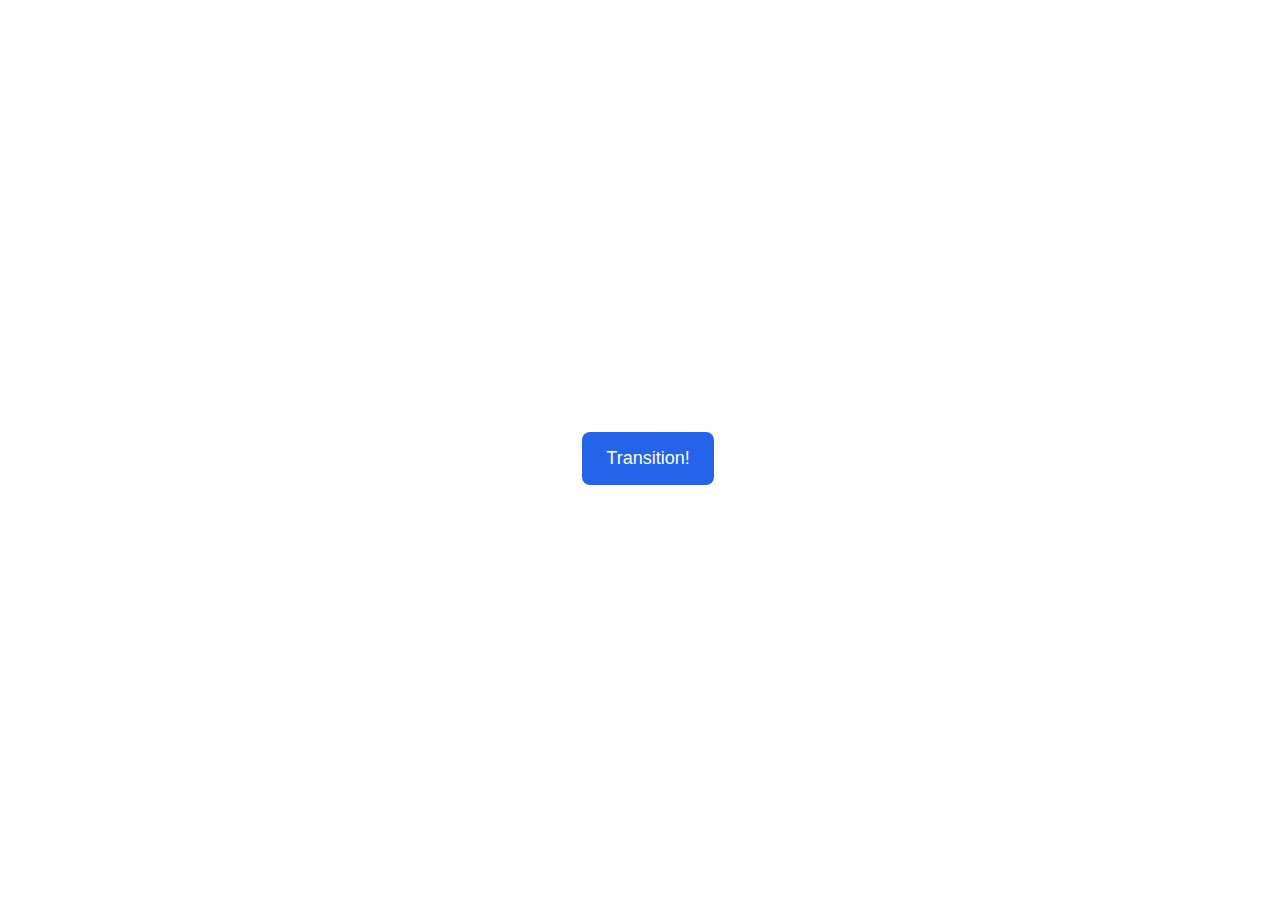
<file: animation/01-button-hover/index.html>
<!DOCTYPE html>
<html lang="en">
  <head>
    <meta charset="UTF-8" />
    <meta http-equiv="X-UA-Compatible" content="IE=edge" />
    <meta name="viewport" content="width=device-width, initial-scale=1.0" />
    <title>Button Hover</title>
    <link rel="stylesheet" href="style.css" />
  </head>
  <body>
    <div id="transition-container">
      <button class="hover">Transition!</button>
    </div>
  </body>
</html>
</file>
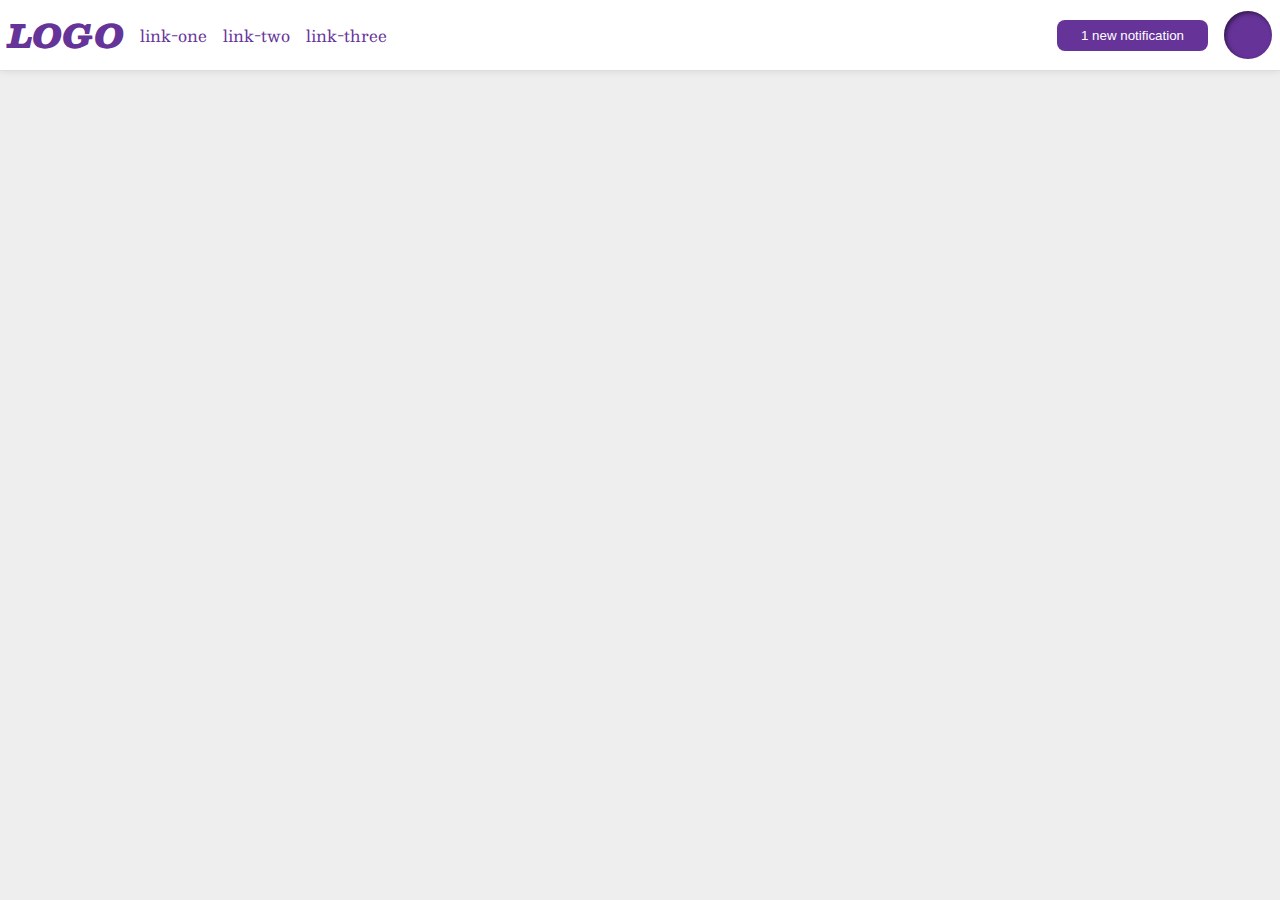
<file: flex/03-flex-header-2/index.html>
<!DOCTYPE html>
<html lang="en">
  <head>
    <meta charset="UTF-8">
    <meta http-equiv="X-UA-Compatible" content="IE=edge">
    <meta name="viewport" content="width=device-width, initial-scale=1.0">
    <title>Flex Header 2</title>
    <link rel="stylesheet" href="style.css">
  </head>
  <body>
    <div class="header">
      <div class="link-wrapper">
        <div class="logo">
          LOGO
        </div>
        <ul class="links">
          <li><a href="google.com">link-one</a></li>
          <li><a href="google.com">link-two</a></li>
          <li><a href="google.com">link-three</a></li>
        </ul>
      </div>
      <div class="interaction">
        <button class="notifications">
          1 new notification
        </button>
        <div class="profile-image"></div>
      </div>
    </div>
  </body>
</html>
</file>
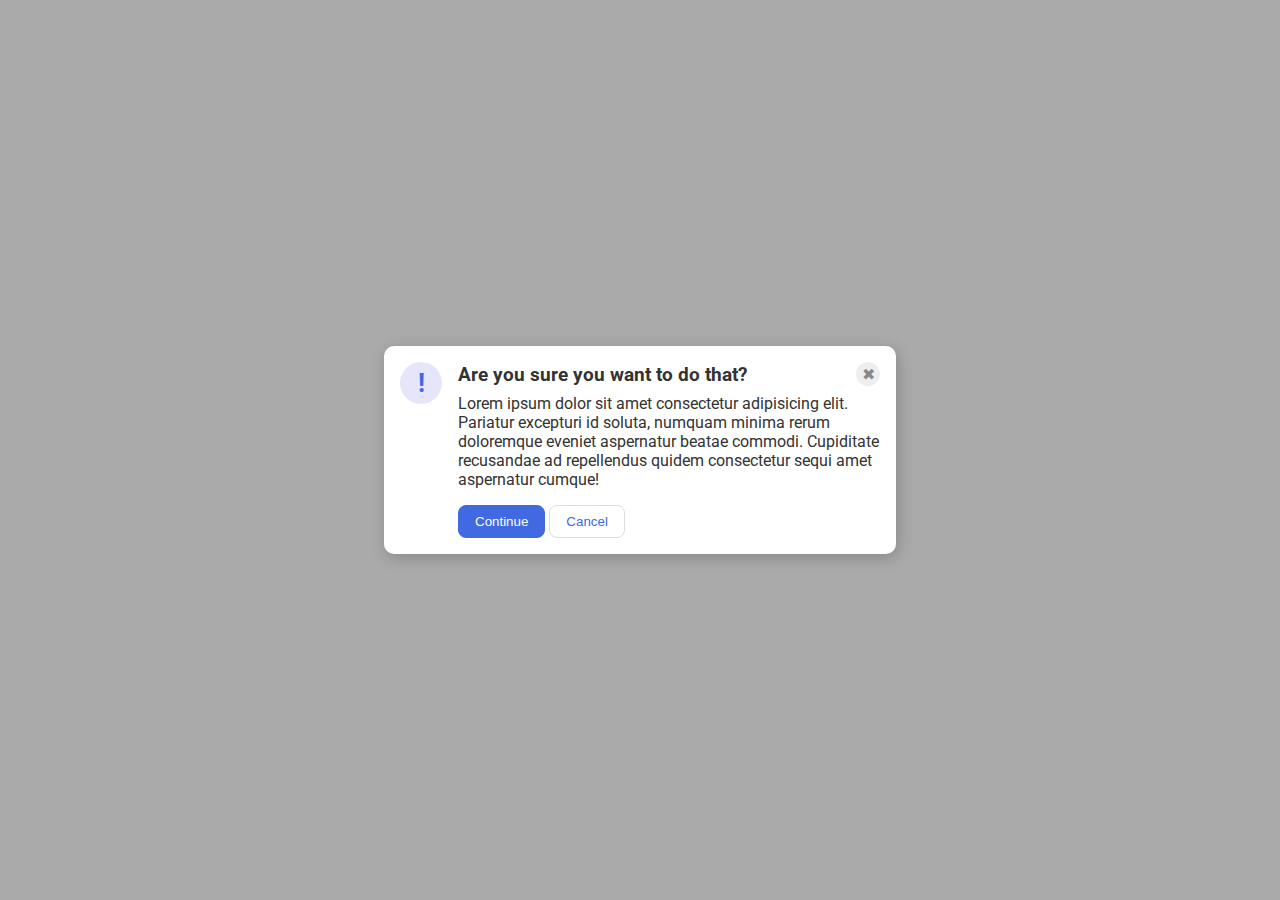
<file: flex/05-flex-modal/index.html>
<!DOCTYPE html>
<html lang="en">
  <head>
    <meta charset="UTF-8">
    <meta http-equiv="X-UA-Compatible" content="IE=edge">
    <meta name="viewport" content="width=device-width, initial-scale=1.0">
    <link rel="stylesheet" href="style.css">
    <title>Modal</title>
  </head>
  <body>
    <div class="modal">
      <div class="icon">!</div>
      <div class="content">
        <div class="header-wrapper">
          <div class="header">Are you sure you want to do that?</div>
          <div class="close-button">✖</div>
        </div>
        <div class="text">Lorem ipsum dolor sit amet consectetur adipisicing elit. Pariatur excepturi id soluta, numquam minima rerum doloremque eveniet aspernatur beatae commodi. Cupiditate recusandae ad repellendus quidem consectetur sequi amet aspernatur cumque!</div>
        <button class="continue">Continue</button>
        <button class="cancel">Cancel</button>
      </div>
      
    </div>
  </body>
</html>
</file>
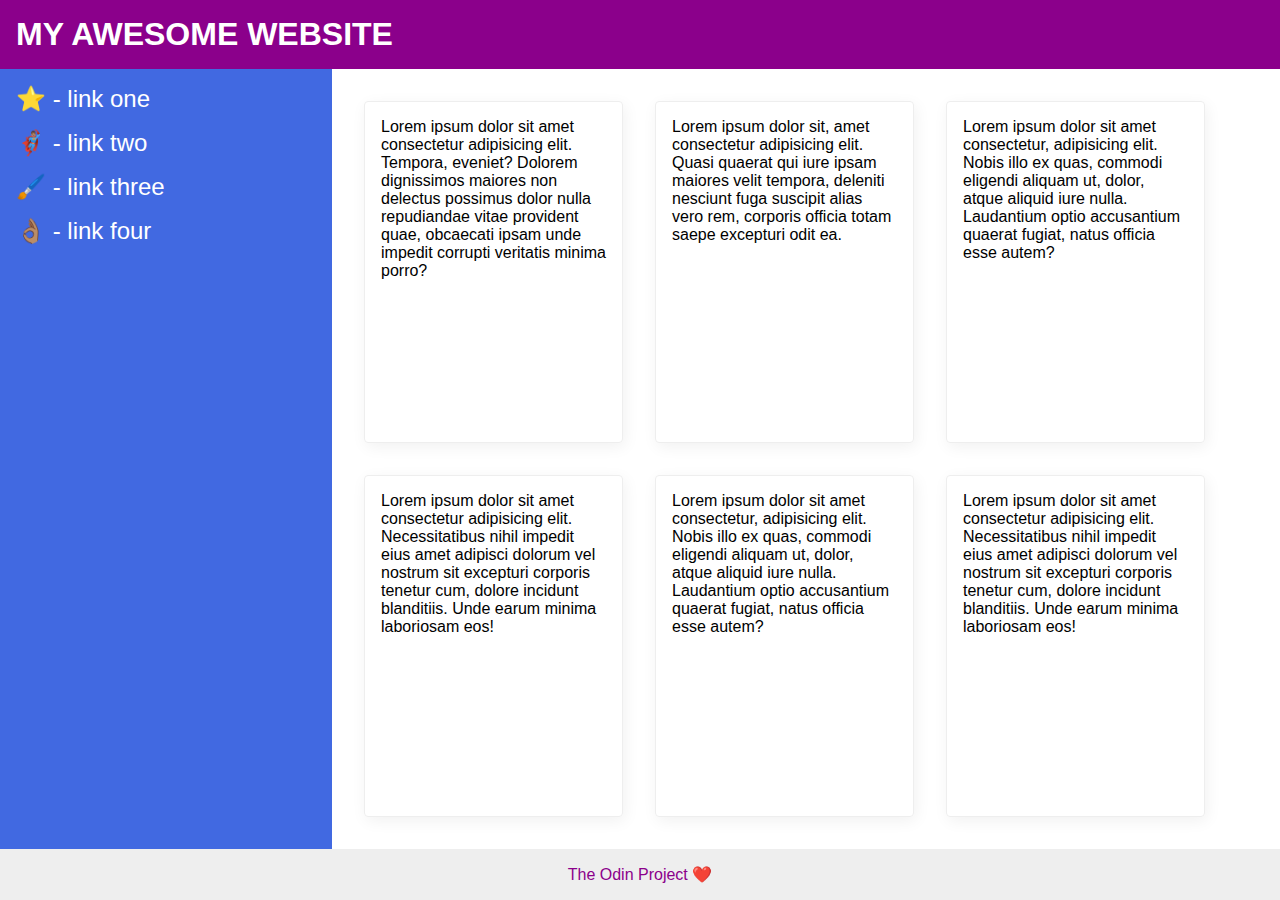
<file: flex/07-flex-layout-2/index.html>
<!DOCTYPE html>
<html lang="en">
  <head>
    <meta charset="UTF-8">
    <meta http-equiv="X-UA-Compatible" content="IE=edge">
    <meta name="viewport" content="width=device-width, initial-scale=1.0">
    <title>The Holy Grail</title>
    <link rel="stylesheet" href="style.css">
  </head>
  <body>
    <div class="header">
      MY AWESOME WEBSITE
    </div>

    <main class="content-container">
      <div class="sidebar">
        <ul>
          <li><a href="#">⭐ - link one</a></li>
          <li><a href="#">🦸🏽‍♂️ - link two</a></li>
          <li><a href="#">🖌️ - link three</a></li>
          <li><a href="#">👌🏽 - link four</a></li>
        </ul>
      </div>
  
      <div class="card-container">
        <div class="card">Lorem ipsum dolor sit amet consectetur adipisicing elit. Tempora, eveniet? Dolorem dignissimos maiores non delectus possimus dolor nulla repudiandae vitae provident quae, obcaecati ipsam unde impedit corrupti veritatis minima porro?</div>
        <div class="card">Lorem ipsum dolor sit, amet consectetur adipisicing elit. Quasi quaerat qui iure ipsam maiores velit tempora, deleniti nesciunt fuga suscipit alias vero rem, corporis officia totam saepe excepturi odit ea.</div>
        <div class="card">Lorem ipsum dolor sit amet consectetur, adipisicing elit. Nobis illo ex quas, commodi eligendi aliquam ut, dolor, atque aliquid iure nulla. Laudantium optio accusantium quaerat fugiat, natus officia esse autem?</div>
        <div class="card">Lorem ipsum dolor sit amet consectetur adipisicing elit. Necessitatibus nihil impedit eius amet adipisci dolorum vel nostrum sit excepturi corporis tenetur cum, dolore incidunt blanditiis. Unde earum minima laboriosam eos!</div>
        <div class="card">Lorem ipsum dolor sit amet consectetur, adipisicing elit. Nobis illo ex quas, commodi eligendi aliquam ut, dolor, atque aliquid iure nulla. Laudantium optio accusantium quaerat fugiat, natus officia esse autem?</div>
        <div class="card">Lorem ipsum dolor sit amet consectetur adipisicing elit. Necessitatibus nihil impedit eius amet adipisci dolorum vel nostrum sit excepturi corporis tenetur cum, dolore incidunt blanditiis. Unde earum minima laboriosam eos!</div>
      </div>
    </main>
    
    
    <div class="footer">
      The Odin Project ❤️
    </div>
  </body>
</html>
</file>
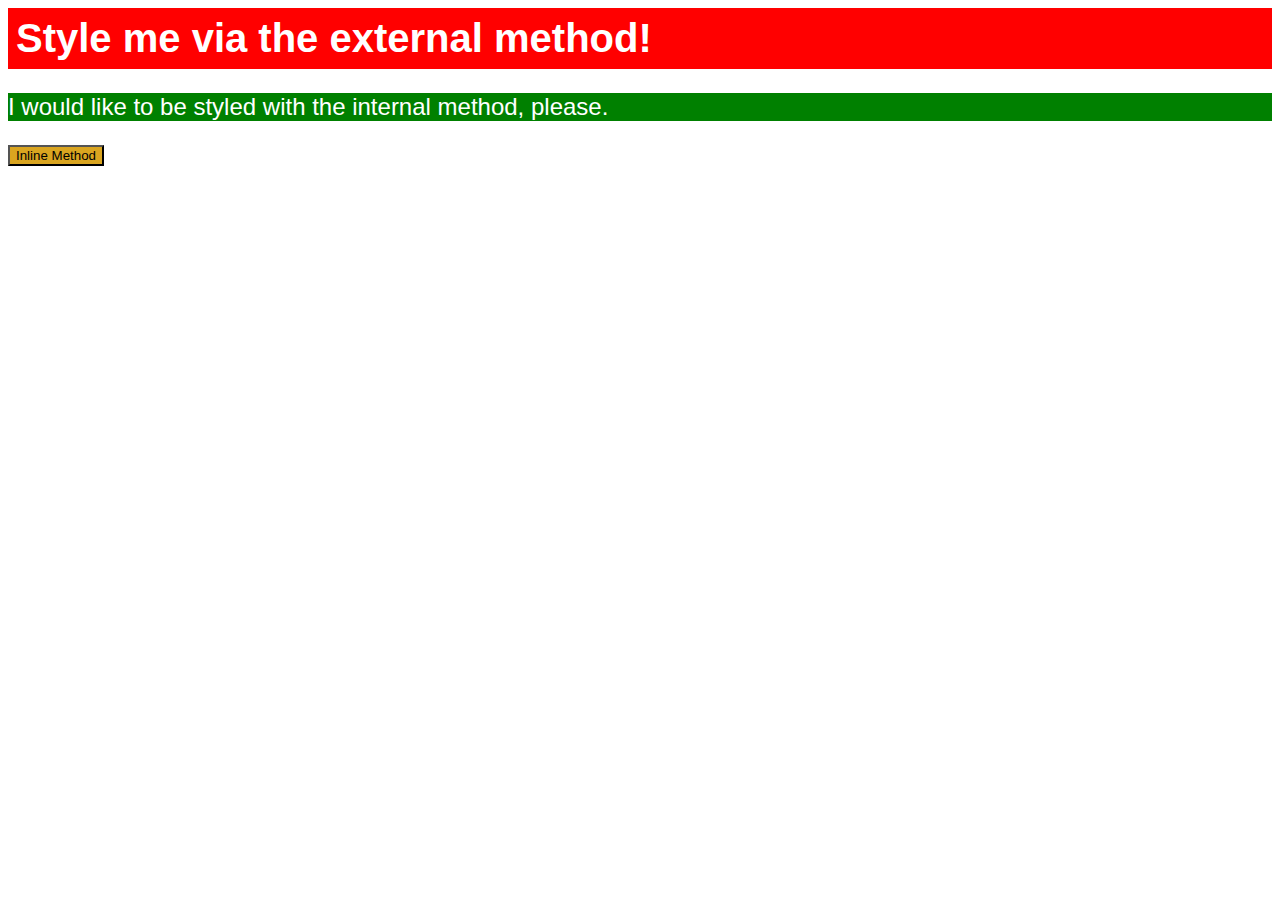
<file: foundations/01-css-methods/index.html>
<!DOCTYPE html>
<html lang="en">
  <head>
    <meta charset="UTF-8">
    <meta http-equiv="X-UA-Compatible" content="IE=edge">
    <meta name="viewport" content="width=device-width, initial-scale=1.0">
    <title>Methods for Adding CSS</title>
    <link rel="stylesheet" href="style.css">

    <style>
      p {
        background-color: green;
        color: white;
        font-family: sans-serif;
        font-size: 1.5rem;
      }
    </style>
  </head>
  <body>
    <div>Style me via the external method!</div>
    <p>I would like to be styled with the internal method, please.</p>
    <button style="background-color: goldenrod;">Inline Method</button>
  </body>
</html>
</file>
<file: animation/01-button-hover/style.css>
#transition-container {
  width: 100vw;
  height: 100vh;
  display: flex;
  flex-direction: column;
  justify-content: center;
  align-items: center;
  font-family: Arial, sans-serif;
}

button {
  border-radius: 8px;
  border: none;
  background-color: #2563eb;
  color: white;
  font-size: 18px;
  padding: 16px 24px;
  text-align: center;
  transition: scale 1s ease-in-out;
}

button:hover {
  /* scale: 1.25; */
  transform: scale(1.25);
}
</file>
<file: flex/03-flex-header-2/style.css>
/* this is some magical font-importing.  
you'll learn about it later. */
@import url('https://fonts.googleapis.com/css2?family=Besley:ital,wght@0,400;1,900&display=swap');

body {
  margin: 0;
  background: #eee;
  font-family: Besley, serif;
}

.header {
  background: white;
  border-bottom: 1px solid #ddd;
  box-shadow: 0 0 8px rgba(0,0,0,.1);
  display: flex;
  justify-content: space-between;
  align-items: center;
  padding: 0.5rem;
}

.link-wrapper,
.interaction {
  display: flex;
  align-items: center;
  gap: 1rem;
}

.profile-image {
  background: rebeccapurple;
  box-shadow: inset 2px 2px 4px rgba(0,0,0,.5);
  border-radius: 50%;
  width: 48px;
  height:  48px;
}

.logo {
  color: rebeccapurple;
  font-size: 32px;
  font-weight: 900;
  font-style: italic;
}

button {
  border: none;
  border-radius: 8px;
  background: rebeccapurple;
  color: white;
  padding: 8px 24px;
}

a {
  /* this removes the line under our links */
  text-decoration: none;
  color: rebeccapurple;
}

ul {
  list-style-type: none;
  margin: 0;
  padding: 0;
  display: flex;
  gap: 1rem;
}
</file>
<file: flex/05-flex-modal/style.css>
@import url('https://fonts.googleapis.com/css2?family=Roboto:wght@400;700&display=swap');

html, body {
  height: 100%;
}

body {
  font-family: Roboto, sans-serif;
  margin: 0;
  background: #aaa;
  color: #333;
  /* I'll give you this one for free lol */
  display: flex;
  align-items: center;
  justify-content: center;
}

.modal {
  background: white;
  width: 480px;
  padding: 1rem;
  border-radius: 10px;
  box-shadow: 2px 4px 16px rgba(0,0,0,.2);
  display: flex;
  gap: 1rem;
}

/* .content {
  display: flex;
  flex-direction: column;
  gap: 1rem;
} */

.icon {
  color: royalblue;
  font-size: 26px;
  font-weight: 700;
  background: lavender;
  width: 42px;
  height: 42px;
  border-radius: 50%;
  display: flex;
  align-items: center;
  justify-content: center;
  flex-shrink: 0;
}

.header-wrapper {
  display: flex;
  justify-content: space-between;
  align-items: center;
  margin-bottom: 0.5rem;
}

.header {
  font-weight: 700;
  /* use <em>? */
  font-size: 1.2rem;
}

.text {
  margin-bottom: 1rem;
}

.close-button {
  background: #eee;
  border-radius: 50%;
  color: #888;
  font-weight: 400;
  font-size: 16px;
  height: 24px;
  width: 24px;
  display: flex;
  align-items: center;
  justify-content: center;
  flex-shrink: 0;
}

button {
  padding: 8px 16px;
  border-radius: 8px;
}

button.continue {
  background: royalblue;
  border: 1px solid royalblue;
  color: white;
}

button.cancel {
  background: white;
  border: 1px solid #ddd;
  color: royalblue;
}
</file>
<file: flex/07-flex-layout-2/style.css>
body {
  font-family: -apple-system, BlinkMacSystemFont, 'Segoe UI', Roboto, Oxygen, Ubuntu, Cantarell, 'Open Sans', 'Helvetica Neue', sans-serif;
  margin: 0;
  min-height: 100vh;
  display: flex;
  flex-direction: column;
}

.header {
  padding: 1rem;
  font-size: 2rem;
  font-weight: 900;
  background: darkmagenta;
  color: white;
}

.content-container {
  flex-grow: 1;
  display: flex;
}

.sidebar {
  width: 300px;
  padding: 1rem;
  background: royalblue;
  flex-shrink: 0;
}

.sidebar ul {
  list-style: none;
  padding: 0;
  margin: 0;
}

.sidebar li:not(:last-child) {
  margin-bottom: 1rem;
}

.sidebar a {
  font-size: 1.5rem;
  color: white;
  text-decoration: none;
}

.card-container {
  padding: 2rem;
  display: flex;
  flex-wrap: wrap;
  gap: 2rem;
}

.card {
  border: 1px solid #eee;
  box-shadow: 2px 4px 16px rgba(0,0,0,.06);
  border-radius: 4px;
  padding: 1rem;

  min-height: 250px;
  width: 225px;
}

.footer {
  display: flex;
  padding: 1rem;
  align-items: center;
  justify-content: center;
  background: #eee;
  color: darkmagenta;
}
</file>
<file: foundations/01-css-methods/style.css>
div {
	background-color: red;
	color: white;
	padding: 0.5rem;
	font-weight: 700;
	font-family: sans-serif;
	font-size: 2.5rem;
}
</file>
